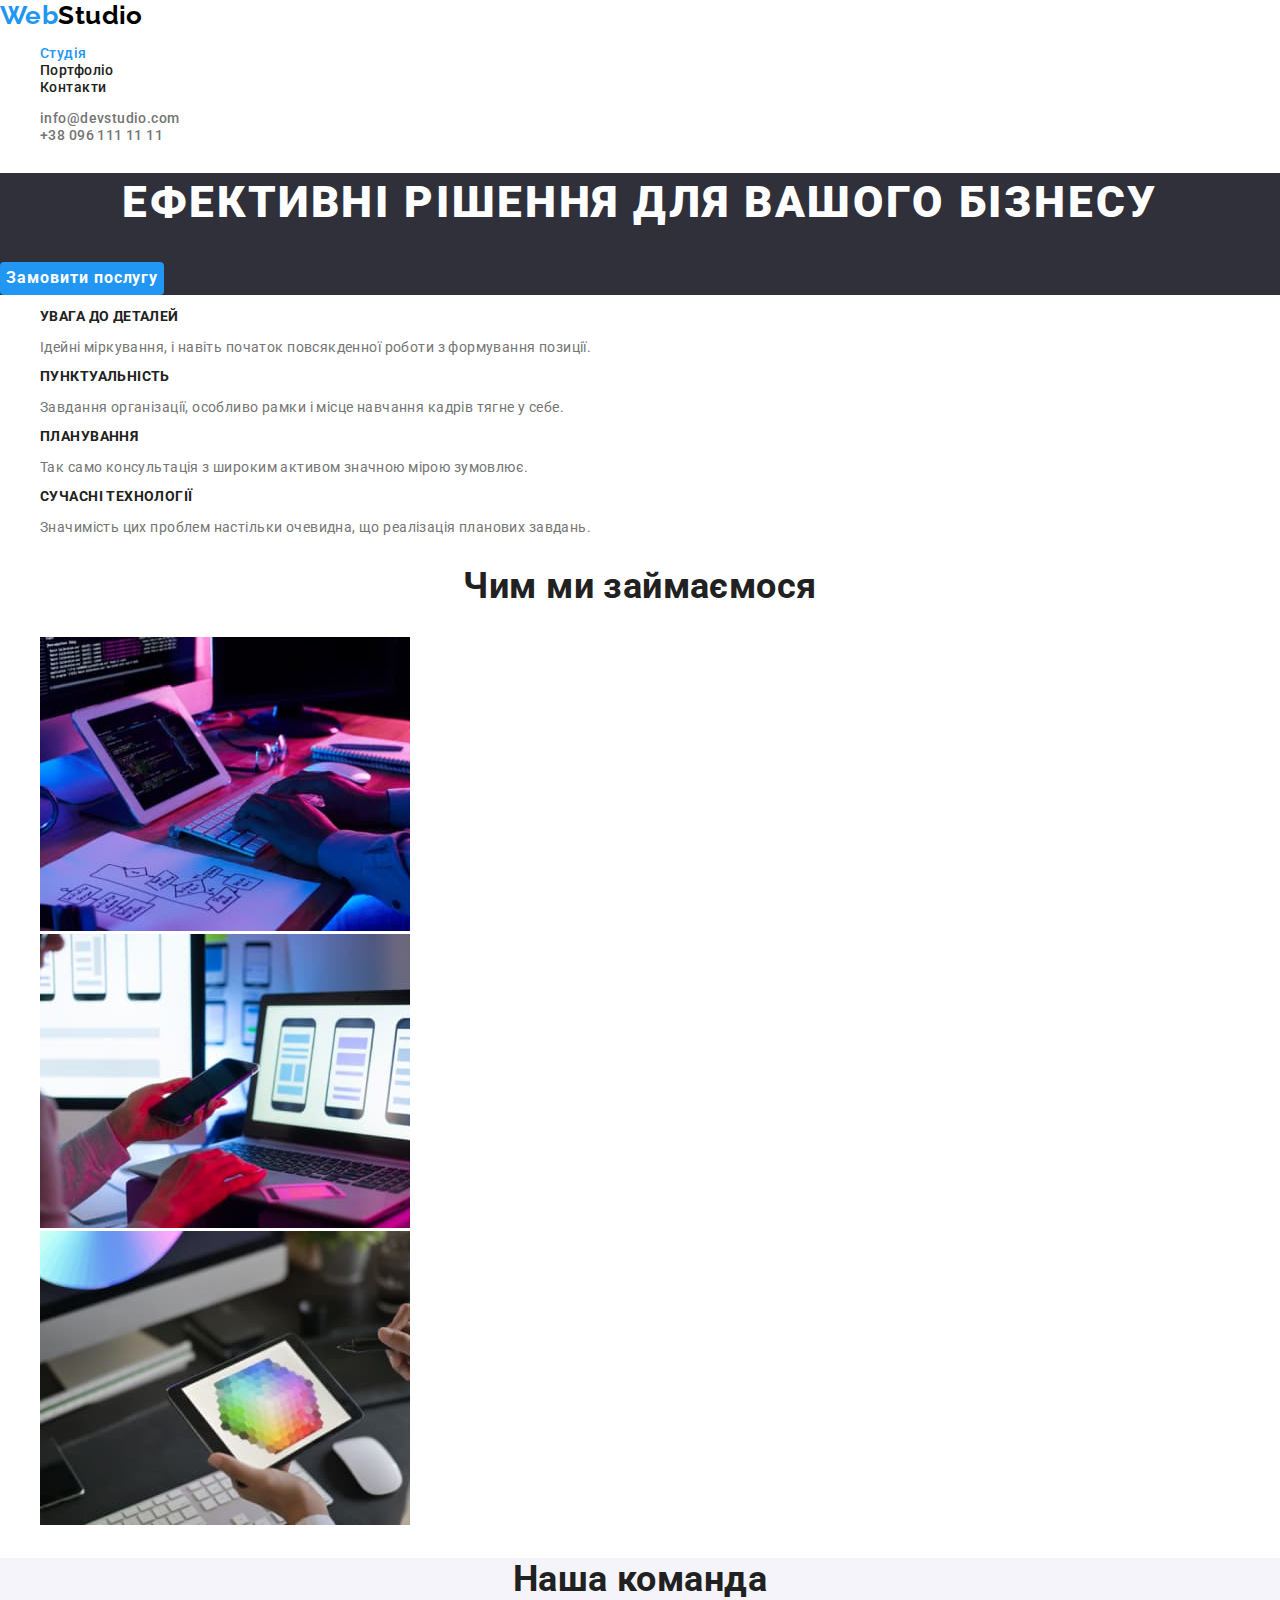
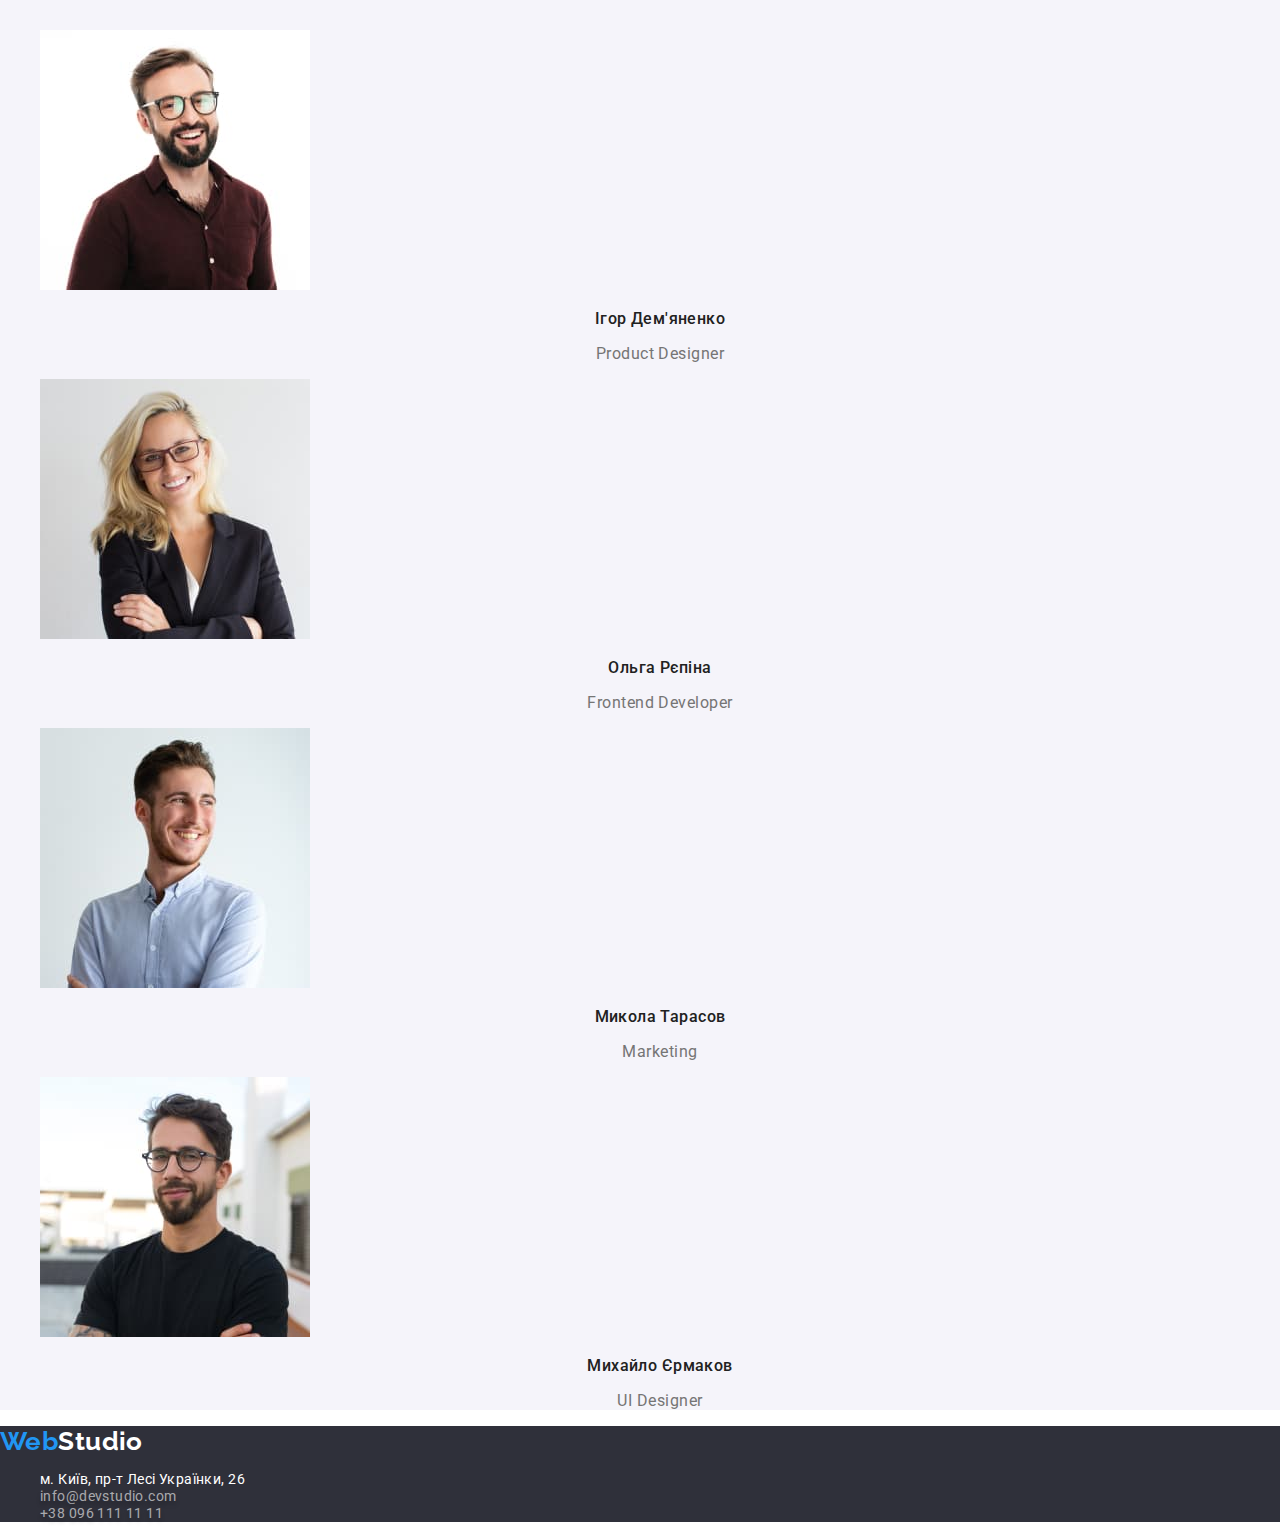
<file: index.html>
<!DOCTYPE html>
<html lang="uk">
  <head>
    <meta charset="UTF-8" />
    <meta http-equiv="X-UA-Compatible" content="IE=edge" />
    <meta name="viewport" content="width=device-width, initial-scale=1.0" />
    <title lang="en">Web Studio (Version 2.1)</title>
    <link
      href="https://fonts.googleapis.com/css2?family=Raleway:wght@700&family=Roboto:wght@400;500;700;900&display=swap"
      rel="stylesheet"
    />
    <link rel="stylesheet" href="https://cdnjs.cloudflare.com/ajax/libs/modern-normalize/1.1.0/modern-normalize.min.css">
    <link rel="stylesheet" href="css/styles.css" />
  </head>

  <body>
    <header>
      <div class="container">
        <nav>
        <a lang="en" href="./index.html" class="logo"><span class="logo-zone">Web</span>Studio</a>
        <ul class="site-nav list">
          <li><a href="./index.html" class="link current">Студія</a></li>
          <li><a href="./portfolio.html" class="link">Портфоліо</a></li>
          <li><a href="" class="link">Контакти</a></li>
        </ul>
      </nav>
      <ul class="site-contacts list">
        <li>
          <a href="mailto:info@devstudio.com" class="link">info@devstudio.com</a>
        </li>
        <li>
          <a href="tel:+380961111111" class="link">+38 096 111 11 11</a>
        </li>
      </ul>
      </div>
    </header>
    <main>
      <section class="hero">
        <h1 class="hero-title">Ефективні рішення для вашого бізнесу</h1>
        <button type="button" class="btn button primary">Замовити послугу</button>
      </section>
      <section class="section">
        <h2 class="visually-hidden">Features</h2>
        <ul class="features">
          <li>
            <h3 class="title">Увага до деталей</h3>
            <p class="text">Ідейні міркування, і навіть початок повсякденної роботи з формування позиції.</p>
          </li>
          <li>
            <h3 class="title">Пунктуальність</h3>
            <p class="text">Завдання організації, особливо рамки і місце навчання кадрів тягне у себе.</p>
          </li>
          <li>
            <h3 class="title">Планування</h3>
            <p class="text">Так само консультація з широким активом значною мірою зумовлює.</p>
          </li>
          <li>
            <h3 class="title">Сучасні технології</h3>
            <p class="text">Значимість цих проблем настільки очевидна, що реалізація планових завдань.</p>
          </li>
        </ul>
      </section>
      <section class="work">
        <h2 class="work-title">Чим ми займаємося</h2>
        <ul>
          <li><img src="./images/img.jpg" alt="продукт1" width="370" /></li>
          <li><img src="./images/img1.jpg" alt="продукт2" width="370" /></li>
          <li><img src="./images/img2.jpg" alt="продукт3" width="370" /></li>
        </ul>
      </section>
      <section class="team">
        <h2 class="team-title">Наша команда</h2>
        <ul>
          <li>
            <img src="./images/img3.jpg" alt="фото1" width="270" />
            <h3 class="user-img">Ігор Дем'яненко</h3>
            <p lang="en" class="job-title">Product Designer</p>
          </li>
          <li>
            <img src="./images/img4.jpg" alt="фото2" width="270" />
            <h3 class="user-img">Ольга Рєпіна</h3>
            <p lang="en" class="job-title">Frontend Developer</p>
          </li>
          <li>
            <img src="./images/img5.jpg" alt="фото3" width="270" />
            <h3 class="user-img">Микола Тарасов</h3>
            <p lang="en" class="job-title">Marketing</p>
          </li>
          <li>
            <img src="./images/img6.jpg" alt="фото4" width="270" />
            <h3 class="user-img">Михайло Єрмаков</h3>
            <p lang="en" class="job-title">UI Designer</p>
          </li>
        </ul>
      </section>
    </main>
    <footer class="footer">
      <a lang="en" href="./index.html" class="logo"><span class="logo-zone">Web</span>Studio</a>
      <address>
        <ul class="site-nav list">
          <li>
            <a
              href="https://g.page/ak-lesi?share"
              target="_blank"
              rel="noopener noreferrer nofollow"
              class="link"
            >
              м. Київ, пр-т Лесі Українки, 26</a
            >
          </li>
          <li>
          <a href="mailto:info@devstudio.com" class="link contact">info@devstudio.com</a>
        </li>
        <li>
          <a href="tel:+380961111111" class="link contact">+38 096 111 11 11</a>
        </li>
        </ul>
      </address>
    </footer>
  </body>
</html>
</file>
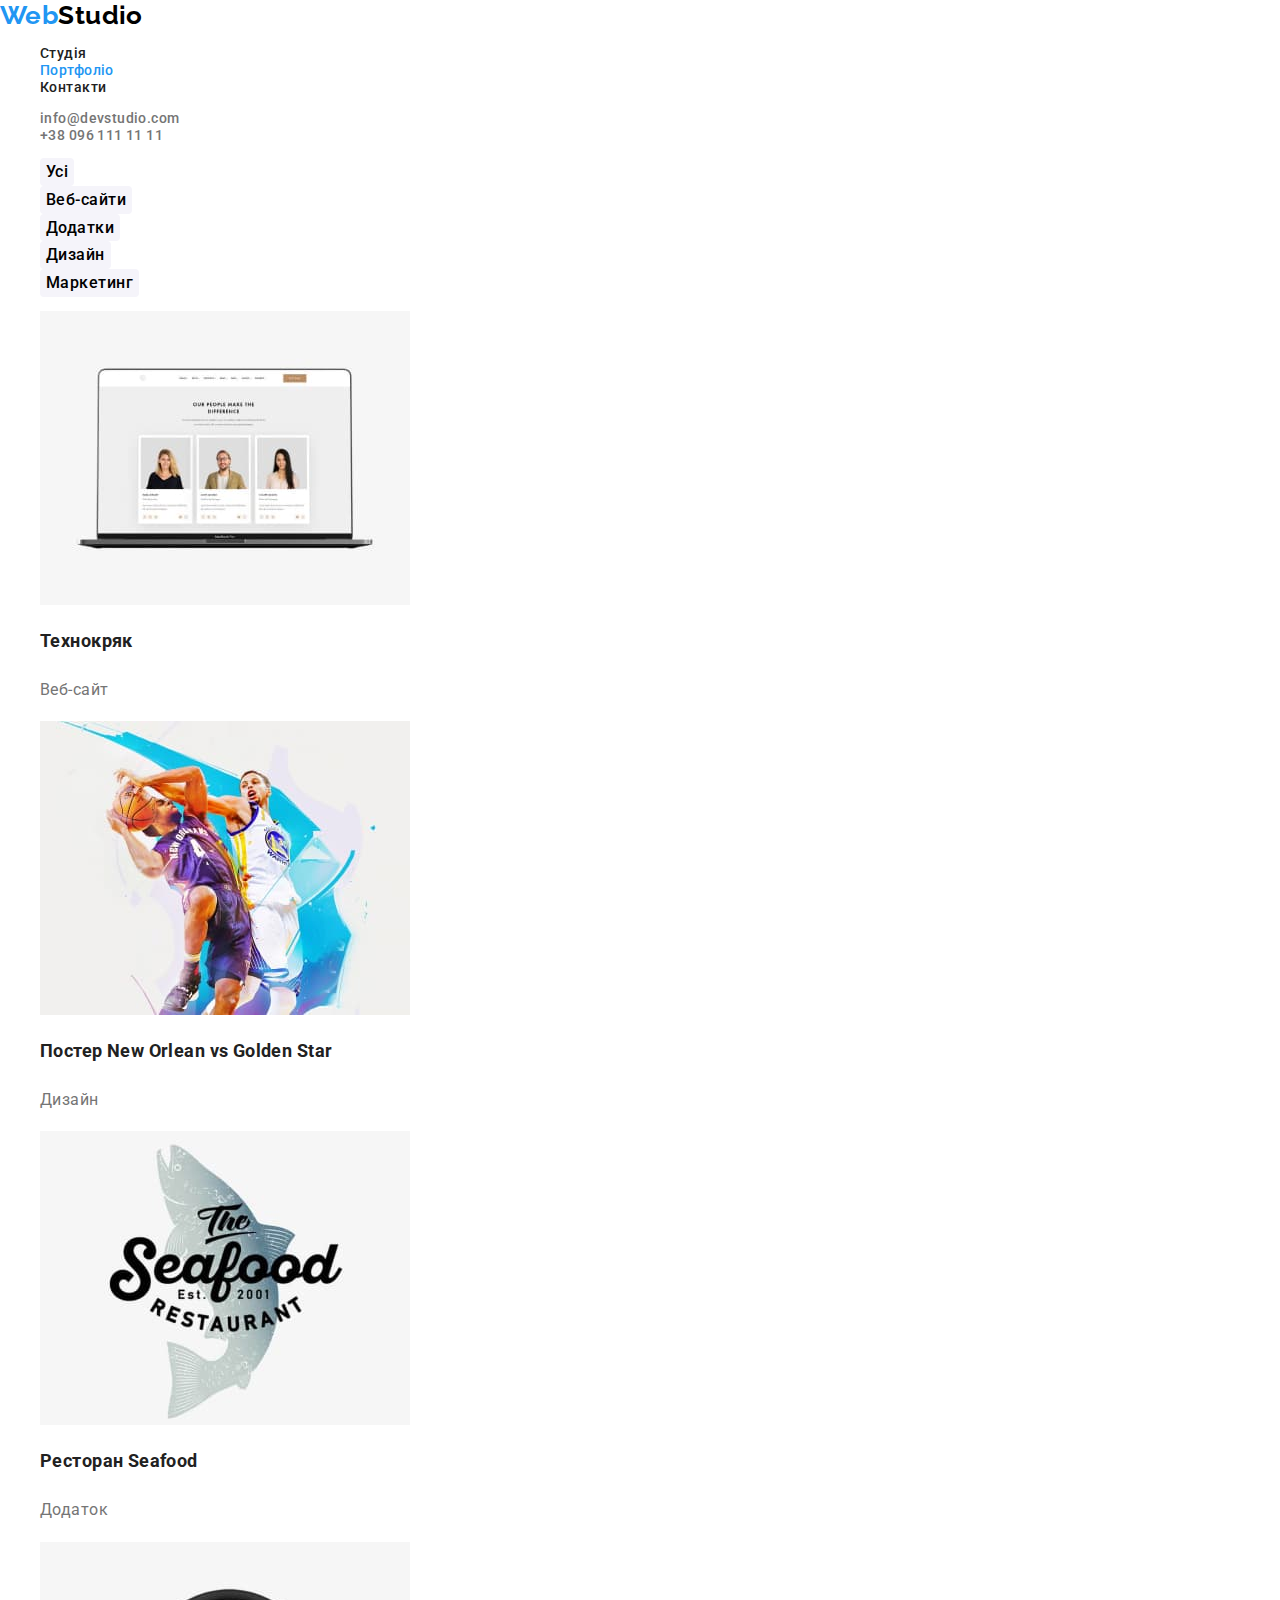
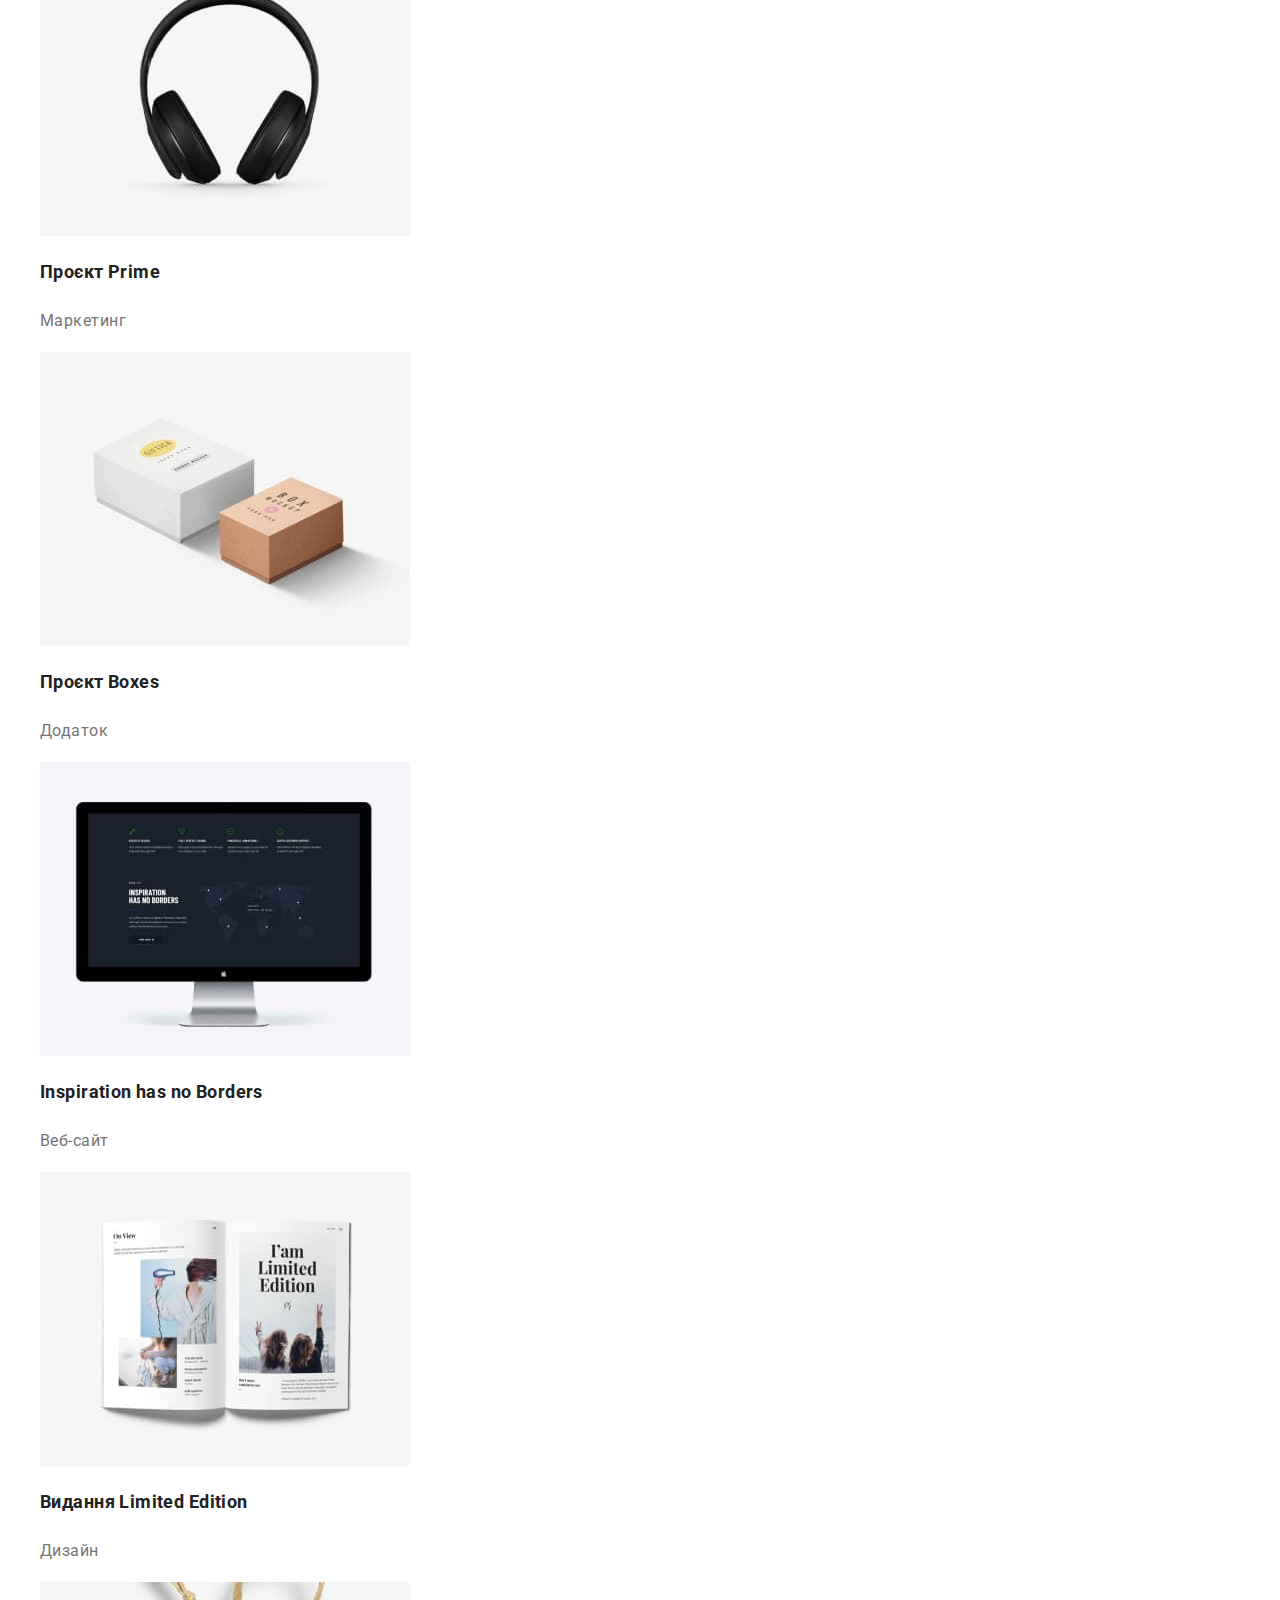
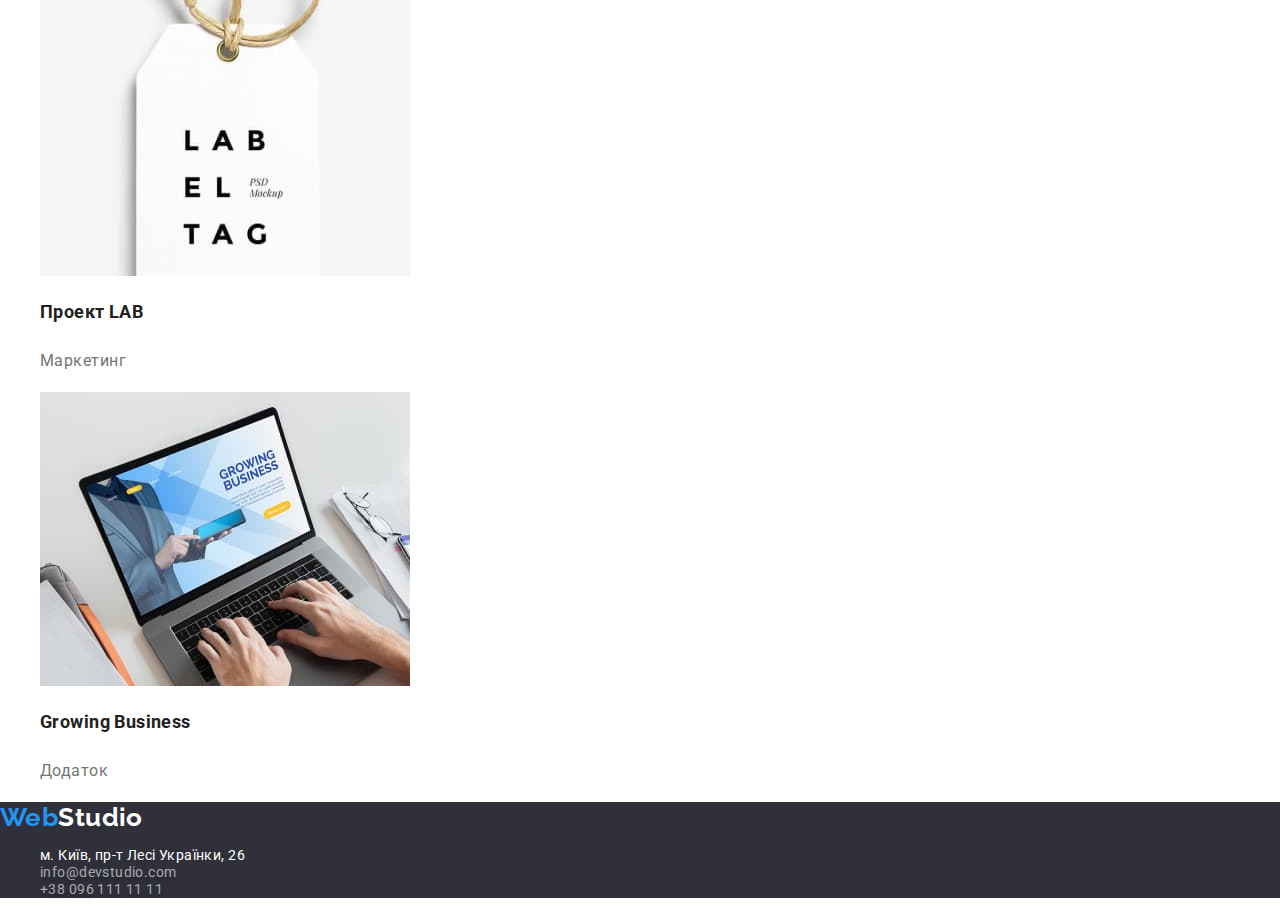
<file: portfolio.html>
<!DOCTYPE html>
<html lang="uk">
  <head>
    <meta charset="UTF-8" />
    <meta http-equiv="X-UA-Compatible" content="IE=edge" />
    <meta name="viewport" content="width=device-width, initial-scale=1.0" />
    <title lang="en">Web Studio (Version 2.1)</title>
    <link rel="preconnect" href="https://fonts.googleapis.com" />
    <link rel="preconnect" href="https://fonts.gstatic.com" crossorigin />
    <link
      href="https://fonts.googleapis.com/css2?family=Raleway:wght@700&family=Roboto:wght@400;500;700;900&display=swap"
      rel="stylesheet"
    />
    <link rel="stylesheet" href="https://cdnjs.cloudflare.com/ajax/libs/modern-normalize/1.1.0/modern-normalize.min.css">
    <link rel="stylesheet" href="css/styles.css" />
  </head>

  <body class="page">
    <header>
      <nav>
        <a lang="en" href="./index.html" class="logo"><span class="logo-zone">Web</span>Studio</a>
        <ul class="site-nav list">
          <li><a href="./index.html" class="link">Студія</a></li>
          <li><a href="./portfolio.html" class="link current">Портфоліо</a></li>
          <li><a href="" class="link">Контакти</a></li>
        </ul>
      </nav>
      <ul class="site-contacts list">
        <li>
          <a href="mailto:info@devstudio.com" class="link">info@devstudio.com</a>
        </li>
        <li>
          <a href="tel:+380961111111" class="link">+38 096 111 11 11</a>
        </li>
      </ul>
    </header>
    <main>
      <section>
        <h1 class="visually-hidden">Portfolio</h1>
        <ul>
          <li><button type="button" class="btn button secondary">Усі</button></li>
          <li><button type="button" class="btn button secondary">Веб-сайти</button></li>
          <li><button type="button" class="btn button secondary">Додатки</button></li>
          <li><button type="button" class="btn button secondary">Дизайн</button></li>
          <li><button type="button" class="btn button secondary">Маркетинг</button></li>
        </ul>
        <ul class="item">
          <li>
            <img src="./images portf/img1.jpg" alt="лептоп" width="370" />
            <h2 class="title">Технокряк</h2>
            <p class="content">Веб-сайт</p>
          </li>
          <li>
            <img src="./images portf/img2.jpg" alt="два хлопці грають в баскетбол" width="370" />
            <h2 class="title">Постер New Orlean vs Golden Star</h2>
            <p class="content">Дизайн</p>
          </li>
          <li>
            <img src="./images portf/img3.jpg" alt="назва ресторану" width="370" />
            <h2 class="title">Ресторан Seafood</h2>
            <p class="content">Додаток</p>
          </li>
          <li>
            <img src="./images portf/img4.jpg" alt="навушники" width="370" />
            <h2 class="title">Проєкт Prime</h2>
            <p class="content">Маркетинг</p>
          </li>
          <li>
            <img src="./images portf/img5.jpg" alt="дві коробки" width="370" />
            <h2 class="title">Проєкт Boxes</h2>
            <p class="content">Додаток</p>
          </li>
          <li class="item">
            <img src="./images portf/img6.jpg" alt="монітор" width="370" />
            <h2 class="title">Inspiration has no Borders</h2>
            <p class="content">Веб-сайт</p>
          </li>
          <li>
            <img src="./images portf/img7.jpg" alt="відкритий журнал" width="370" />
            <h2 class="title">Видання Limited Edition</h2>
            <p class="content">Дизайн</p>
          </li>
          <li>
            <img src="./images portf/img8.jpg" alt="бірка з логотиром" width="370" />
            <h2 class="title">Проект LAB</h2>
            <p class="content">Маркетинг</p>
          </li>
          <li>
            <img src="./images portf/img9.jpg" alt="лептоп за яким працюють" width="370" />
            <h2 class="title">Growing Business</h2>
            <p class="content">Додаток</p>
          </li>
        </ul>
      </section>
    </main>
   <footer class="footer">
      <a lang="en" href="./index.html" class="logo"><span class="logo-zone">Web</span>Studio</a>
      <address>
        <ul class="site-nav list">
          <li>
            <a
              href="https://g.page/ak-lesi?share"
              target="_blank"
              rel="noopener noreferrer nofollow"
              class="link"
            >
              м. Київ, пр-т Лесі Українки, 26</a
            >
          </li>
          <li>
          <a href="mailto:info@devstudio.com" class="link contact">info@devstudio.com</a>
        </li>
        <li>
          <a href="tel:+380961111111" class="link contact">+38 096 111 11 11</a>
        </li>
        </ul>
      </address>
    </footer>
  </body>
</html>
</file>
<file: css/styles.css>
:root {
    --main-color: #212121;
    --secondary-text-color: #757575;
    --accent-color: #2196f3;
    --background-color: #f5f5f5;
    --secondary-background-color: #2f303a;
    --additional-background-color: #f5f4fa;
    --primary-white-color: #ffffff;
    --button-pressing-color: #188ce8;
}

body {
    background-color: var(--primary-white-color);
    color: var(--main-color);
    font-family: Roboto, sans-serif;
    font-size: 14px;
    letter-spacing: 0.03em;
}
.visually-hidden {
    position: absolute;
    width: 1px;
    height: 1px;
    margin: -1px;
    border: 0;
    padding: 0;

    white-space: nowrap;
    clip-path: inset(100%);
    clip: rect(0 0 0 0);
    overflow: hidden;
}

ul {
    list-style: none;
}

.link {
    text-decoration: none;
}

/* Logo */

.logo {
    color: #000000;
    font-family: Raleway, sans-serif;
    font-weight: 700;
    font-size: 26px;
    line-height: 1.19;
    text-decoration: none;
}

.logo-zone {
    color: var(--accent-color);
}

/* site nav */
.site-nav .link.current {
    color: var(--accent-color);
}

.site-nav .link {
    color: var(--main-color);
    font-weight: 500;
    line-height: 1.14;
}

.site-nav .link:hover,
.site-nav .link:focus {
    color: var(--accent-color);
}

.site-contacts .link {
    color: var(--secondary-text-color);
    font-weight: 500;
    line-height: 1.14;
}

.site-contacts .link:hover,
.site-contacts .link:focus {
    color: var(--accent-color);
}

/* hero  */

.hero {
    background-color: var(--secondary-background-color);
}

.hero-title {

    color: var(--primary-white-color);
    font-weight: 900;
    font-size: 44px;
    line-height: 1.36;
    letter-spacing: 0.06em;

    text-align: center;
    text-transform: uppercase;
}

/* button */
.btn {
    display: inline-block;
    font-family: inherit;
    font-size: 16px;
    letter-spacing: 0.06em;
    border-radius: 4px;
    border: none;

    cursor: pointer;
    text-align: center;
}

.button.primary {
    color: var(--primary-white-color);
    background-color: var(--accent-color);
    font-weight: 700;
    line-height: 1.88;
}

.button.secondary {
background-color: var(--additional-background-color);
    font-weight: 500;
    letter-spacing: 0.03em;
    line-height: 1.62;
}

.button.primary:hover,
.button.primary:focus {
    color: var(--primary-white-color);
    background-color: var(--button-pressing-color);
}

.button.secondary:hover,
.button.secondary:focus {
    color: var(--primary-white-color);
    background-color: var(--accent-color);
}

.section .title {
    font-weight: 700;
    font-size: 14px;
    line-height: 1.14;

    text-transform: uppercase;
}

.section .text {
    color: var(--secondary-text-color);
    font-weight: 400;
}

/* work */

.work-title,
.team-title {
    font-weight: 700;
    font-size: 36px;
    line-height: 1.17;

    text-align: center;
}

/* team */
.team {
    background-color: var(--additional-background-color);
}
.user-img {
    font-weight: 500;
    font-size: 16px;
    line-height: 1.19;

    text-align: center;
}
.job-title {
    color: var(--secondary-text-color);
    font-weight: 400;
    font-size: 16px;
    line-height: 1.19;
    letter-spacing: 0.03em;

    text-align: center;
}

/* footer */

.footer {
    background-color: var(--secondary-background-color); 
}

.footer .logo {
    color: var(--primary-white-color);
    font-weight: 700;
    font-size: 26px;
    line-height: 1.19;
}

.footer .logo-zone {
    color: var(--accent-color);
}


.footer .link {
    color: var(--primary-white-color);
    font-style: normal;
    font-weight: 400;
}

.footer .link.contact {
    color: rgba(255, 255, 255, 0.6);
    font-style: normal;
    font-weight: 400;
    text-shadow: 0px 4px 4px rgba(0, 0, 0, 0.25);
}

.footer .link.contact:hover,
.footer .link.contact:focus {
    color: var(--accent-color);
}

.item .title {
    font-weight: 700;
    font-size: 18px;
    line-height: 2;
}

.item .content {
    color: var(--secondary-text-color);
    font-size: 16px;
    line-height: 1.88;
    letter-spacing: 0.03em;
}
</file>
